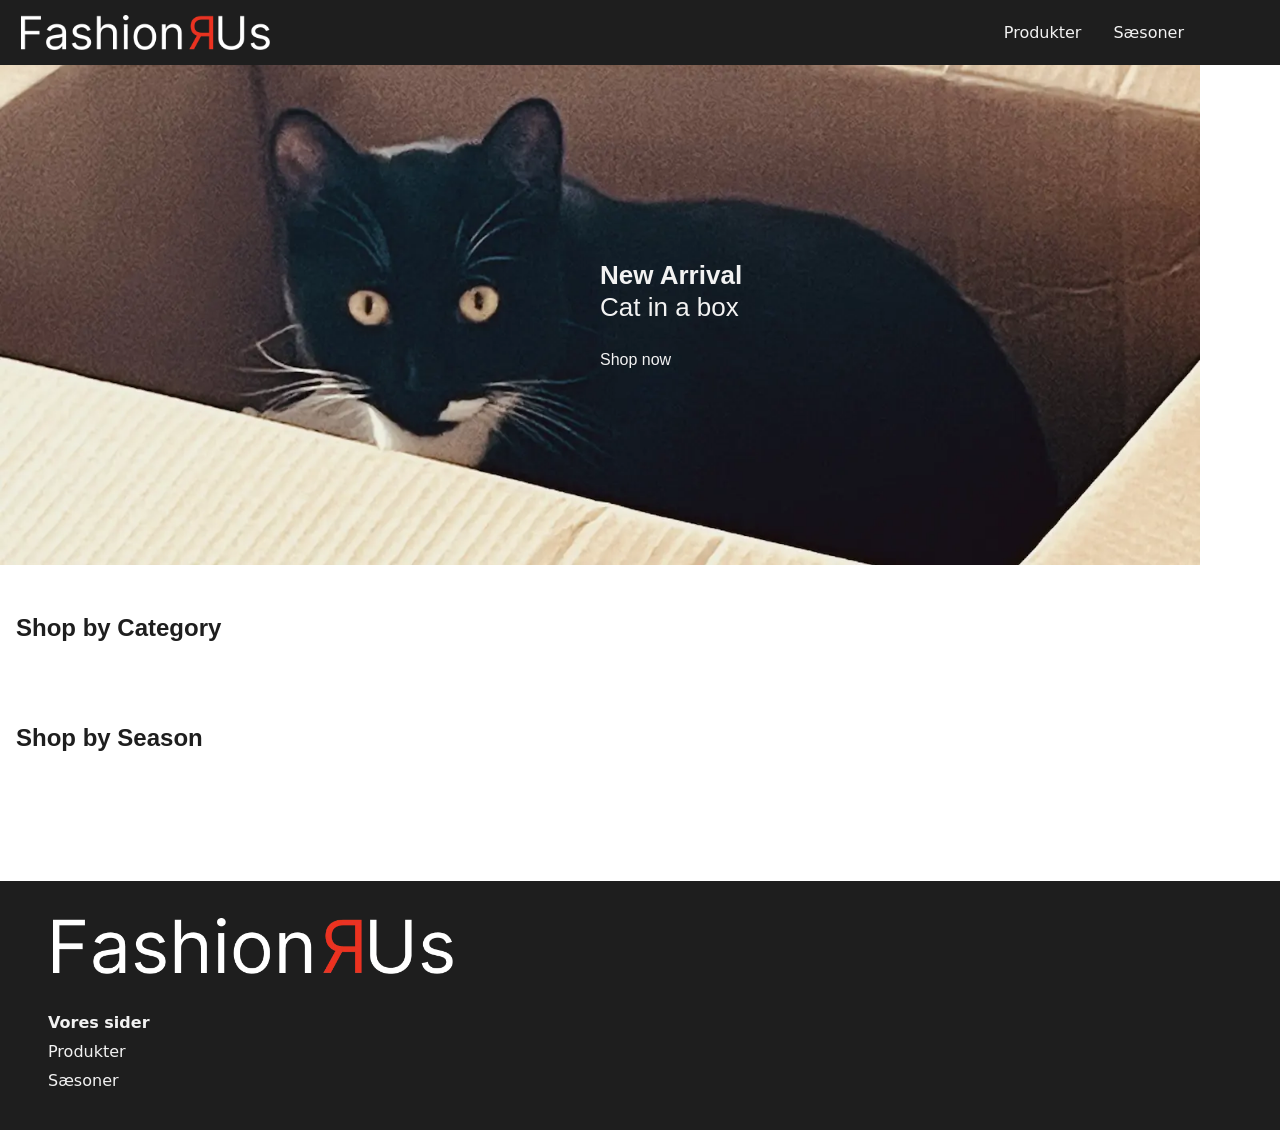
<file: index.html>
<!doctype html>
<html lang="da">
  <head>
    <meta charset="UTF-8" />
    <meta name="viewport" content="width=device-width, initial-scale=1.0" />
    <link rel="stylesheet" href="general.css" />
    <link rel="preconnect" href="https://fonts.googleapis.com" />
    <link rel="preconnect" href="https://fonts.gstatic.com" crossorigin />
    <link href="https://fonts.googleapis.com/css2?family=Righteous&display=swap" rel="stylesheet" />
    <link rel="apple-touch-icon" sizes="180x180" href="favicon/apple-touch-icon.png" />
    <link rel="icon" type="image/png" sizes="32x32" href="favicon/favicon-32x32.png" />
    <link rel="icon" type="image/png" sizes="16x16" href="favicon/favicon-16x16.png" />
    <link rel="manifest" href="favicon/site.webmanifest" />
    <script src="index.js" defer></script>
    <script src="menu.js" defer></script>
    <title>Forside</title>
  </head>

  <body>
    <header>
      <nav class="header-content">
        <div class="logo">
          <a href="index.html"> <img src="imgs/logo.webp" alt="placeholder logo" /></a>
        </div>
        <button class="menuikon" aria-label="open mobile menu">
          <span class="topline"></span>
          <span class="middleline"></span>
          <span class="bottomline"></span>
        </button>
        <ul class="menu">
          <li><a href="produktliste.html">Produkter</a></li>
          <li><a href="index.html">Sæsoner</a></li>
        </ul>
      </nav>
    </header>

    <main>
      <section class="section-container">
        <a href="produktliste.html">
          <div class="hero-picture">
            <h1 class="hero-txt">
              <strong>New Arrival</strong> <br />
              Cat in a box
            </h1>
            <br />
            <p class="hero-p">Shop now</p>
          </div>
        </a>
        <h2>Shop by Category</h2>
        <article id="categories_list" class="category-list-container autofit">
          <!-- <a class="display" href="produktliste.html">Womens</a> -->
        </article>
        <h2>Shop by Season</h2>
        <article id="seasons_list" class="category-list-container">
          <!-- <a class="display" href="produktliste.html">Spring</a> -->
        </article>
      </section>
    </main>

    <footer>
      <nav class="footer-content">
        <div class="logo">
          <a href="index.html"> <img src="imgs/logo.webp" alt="placeholder logo" /></a>
        </div>
        <ul>
          <li>
            <p><strong>Vores sider</strong></p>
          </li>
          <li><a href="produktliste.html">Produkter</a></li>
          <li><a href="produktliste.html">Sæsoner</a></li>
        </ul>
      </nav>
    </footer>
  </body>
</html>
</file>
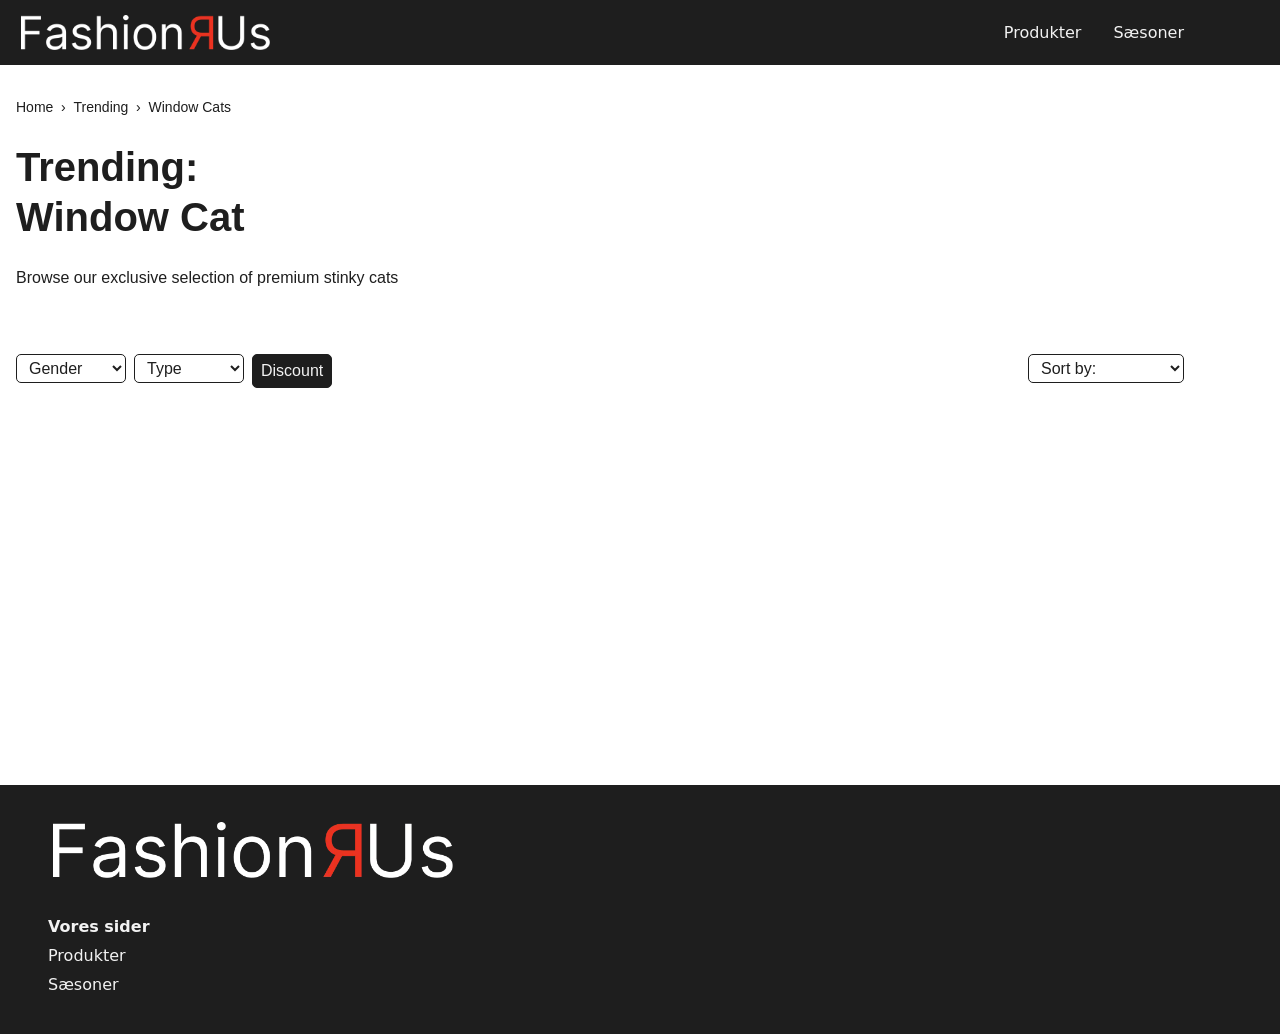
<file: produktliste.html>
<!doctype html>
<html lang="da">
  <head>
    <meta charset="UTF-8" />
    <meta name="viewport" content="width=device-width, initial-scale=1.0" />
    <link rel="stylesheet" href="general.css" />
    <link rel="preconnect" href="https://fonts.googleapis.com" />
    <link rel="preconnect" href="https://fonts.gstatic.com" crossorigin />
    <link href="https://fonts.googleapis.com/css2?family=Allerta+Stencil&display=swap" rel="stylesheet" />
    <link rel="apple-touch-icon" sizes="180x180" href="favicon/apple-touch-icon.png" />
    <link rel="icon" type="image/png" sizes="32x32" href="favicon/favicon-32x32.png" />
    <link rel="icon" type="image/png" sizes="16x16" href="favicon/favicon-16x16.png" />
    <link rel="manifest" href="favicon/site.webmanifest" />
    <script src="menu.js" defer></script>
    <script src="list.js" defer></script>
    <title>Produktliste</title>
  </head>

  <body>
    <header>
      <nav class="header-content">
        <div class="logo">
          <a href="index.html"> <img src="imgs/logo.webp" alt="placeholder logo" /></a>
        </div>
        <button class="menuikon" aria-label="open mobile menu">
          <span class="topline"></span>
          <span class="middleline"></span>
          <span class="bottomline"></span>
        </button>
        <ul class="menu">
          <li><a href="produktliste.html">Produkter</a></li>
          <li><a href="index.html">Sæsoner</a></li>
        </ul>
      </nav>
    </header>

    <main>
      <section class="section-container">
        <article class="intro-txt">
          <div class="breadcrumbs">
            <a href="/">Home &nbsp;&#8250;&nbsp;&nbsp;</a>
            <a href="produktliste.html"> Trending &nbsp;&#8250;&nbsp;&nbsp;</a>
            <p class="current">Window Cats</p>
          </div>
          <h1 class="productheader">Trending: <br />Window Cat</h1>
          <p>Browse our exclusive selection of premium stinky cats</p>
        </article>
        <section class="filter-and-sort">
          <div class="filters">
            <select name="genders" id="genders" class="genders">
              <option class="name" value="genders">Gender</option>
              <option data-filter="Women" class="inline-btn" value="genders">Women</option>
              <option data-filter="Men" class="inline-btn" value="genders">Men</option>
              <option data-filter="Unisex" class="inline-btn" value="genders">Unisex</option>
              <option data-filter="All" class="inline-btn" value="genders">Show All</option>
            </select>
            <select name="types" id="types" class="types">
              <option class="name" value="types">Type</option>
              <option data-filter="Sports" class="inline-btn" value="types">Sports</option>
              <option data-filter="Casual" class="inline-btn" value="types">Casual</option>
              <option data-filter="All" class="inline-btn" value="types">Show All</option>
            </select>
            <button data-filter="Discount" class="sale">Discount</button>
          </div>
          <select name="sorting" id="sorting" class="sorting">
            <option class="name" value="sorting">Sort by:</option>
            <option class="inline-btn low-high" value="sorting">Low to high</option>
            <option class="inline-btn high-low" value="sorting">High to low</option>
            <option class="inline-btn alphabetical" value="sorting">Alphabetical A-Z</option>
            <option data-filter="soldout" class="inline-btn in-stock" value="sorting">In stock</option>
            <option class="inline-btn default" value="sorting">Default</option>
          </select>
        </section>
        <div class="product-list-container">
          <!-- <a class="product" href="produkt.html">
            <div class="product-img">
              <img src="imgs/3.webp" alt="placeholder" />
              <p class="soldout-tag">Sold Out</p>
            </div>
            <p><strong>Sleepy cat</strong></p>
            <p>Exhausted-tongue-out sleepy cat</p>
            <div class="prices">
              <p class="price"><strong>899,00 kr</strong></p>
              <p class="new-price"></p>
            </div>
            <p class="discount-tag"></p>
          </a>

          <a class="product discount" href="produkt.html">
            <div class="product-img">
              <img src="imgs/6.webp" alt="placeholder" />
              <p class="soldout-tag">Sold Out</p>
            </div>
            <p><strong>Suspiciously round cat</strong></p>
            <p>Propably full of bugs and hairties</p>
            <div class="prices">
              <p class="price">749,00 kr</p>
              <p class="new-price"><strong>599,00 kr</strong></p>
            </div>
            <p class="discount-tag">20%</p>
          </a>

          <a class="product soldout" href="produkt.html">
            <div class="product-img">
              <img src="imgs/5.webp" alt="placeholder" />
              <p class="soldout-tag">Sold Out</p>
            </div>
            <p><strong>Stinky and suspicious old cat</strong></p>
            <p>He knows someone farted, it was him, but he has dementia</p>
            <div class="prices">
              <p class="price"><strong>1.199,00 kr</strong></p>
              <p class="new-price"></p>
            </div>
            <p class="discount-tag"></p>
          </a>

          <a class="product discount soldout" href="produkt.html">
            <div class="product-img">
              <img src="imgs/4.webp" alt="placeholder" />
              <p class="soldout-tag">Sold Out</p>
            </div>
            <p><strong>Goodest boy</strong></p>
            <p>Best boy - now available in sitting position</p>
            <div class="prices">
              <p class="price">2349,00 kr</p>
              <p class="new-price"><strong>1761,75 kr</strong></p>
            </div>
            <p class="discount-tag">25%</p>
          </a> -->
        </div>
      </section>
    </main>

    <footer>
      <nav class="footer-content">
        <div class="logo">
          <a href="index.html"> <img src="imgs/logo.webp" alt="placeholder logo" /></a>
        </div>
        <ul>
          <li>
            <p><strong>Vores sider</strong></p>
          </li>
          <li><a href="produktliste.html">Produkter</a></li>
          <li><a href="produktliste.html">Sæsoner</a></li>
        </ul>
      </nav>
    </footer>
  </body>
</html>
</file>
<file: general.css>
:root {
  --color-black900: #1e1e1e;
  --color-black800: #313131;
  --color-black700: #444444;
  --color-white50: #f2f2f2;
}
/**************************CSS Reset**************************/
*,
::before,
::after {
  box-sizing: border-box;
  margin: 0;
  padding: 0;
}

html {
  interpolate-size: allow-keywords;
  font-family: system-ui, sans-serif;
  line-height: 1.5;
  -webkit-font-smoothing: antialiased;
}

h1,
h2 {
  line-height: 1.25;
}

p,
li {
  text-wrap: pretty;
}

img,
svg {
  display: block;
  width: 100%;
  height: auto;
}

label {
  display: block;
}

input,
button,
textarea,
select {
  font: inherit;
  color: inherit;
  background-color: transparent;
  font-size: max(1em, 16px);
}

textarea {
  resize: none;
  min-height: 4lh;
}

legend {
  padding: 0;
}

select,
::picker(select) {
  appearance: base-select;
}
/************************************************************/
body {
  justify-items: center;
}
main {
  max-width: 1200px;
  color: var(--color-black900);
  font-family: sans-serif;
  min-height: 80vh;
  width: 100%;
}
h1 {
  font-size: 40px;
  padding: 0 1rem;
}
.display {
  font-family: "Righteous";
  font-size: 20px;
  text-transform: uppercase;
  letter-spacing: 10%;
}
a {
  text-decoration: none;
  color: var(--color-white50);
}
/*************************** HEADER *************************/
header {
  background-color: var(--color-black900);
  color: var(--color-white50);
  height: 65px;
  z-index: 999;
  width: 100%;
}
.header-content {
  max-width: 1200px;
  width: 100%;
  justify-self: center;
  display: flex;
  height: 100%;
  justify-content: space-between;
  align-items: center;
  padding-inline: 1rem;
  gap: 2rem;
  img {
    max-height: 35px;
  }
}
.logo {
  padding: 5px;
  width: fit-content;
}
.menu {
  display: none;
  list-style: none;
  z-index: 999;
}
.menuikon {
  display: grid;
  gap: 8px;
  border: none;
  cursor: pointer;
  padding: 10px;
  place-items: center;
}
.topline,
.middleline,
.bottomline {
  display: block;
  width: 25px;
  height: 2px;
  background-color: var(--color-white50);
  transition:
    0.3s ease-out,
    color linear 0.01s;
}
/* Mobilmenu åben */
nav.menuopen .menu {
  position: absolute;
  top: 65px;
  right: 0;
  width: 100%;
  background-color: var(--color-black900);
  display: grid;
  padding-block: 1rem;
  li {
    padding: 1rem 3rem;
  }
}
.menuikon.menuopen .topline {
  transform: rotate(135deg) translate(3px, -4px);
}
.menuikon.menuopen .middleline {
  display: none;
}
.menuikon.menuopen .bottomline {
  transform: rotate(225deg) translate(3px, 4px);
}
/* vw700+ */
@media (min-width: 700px) {
  .menuikon {
    display: none;
  }
  .menu {
    display: flex;
    gap: 2rem;
  }
  .section-container .autofit {
    grid-template-columns: repeat(auto-fit, minmax(300px, 1fr));
  }
}
/********************** FORSIDE ********************************/
.hero-picture {
  background: url("imgs/heroimg.webp") no-repeat;
  background-position: center;
  background-size: cover;
  color: var(--color-white50);
  height: 500px;
  align-content: center;
  margin-bottom: 2rem;
}
h1.hero-txt {
  font-size: 26px;
  font-weight: 400;
  margin-left: 50%;
  padding: 0;
}
p.hero-p {
  margin-left: 50%;
}
.section-container {
  display: grid;
  gap: 1rem;
  padding-bottom: 4rem;
  h2 {
    padding-inline: 1rem;
  }
}
.category-list-container {
  display: grid;
  grid-template-columns: 1fr 1fr;
  gap: 0.5rem;
  margin-bottom: 3rem;
  * {
    display: block;
    color: var(--color-white50);
    text-decoration: none;
    height: 70px;
    text-align: center;
    align-content: center;
    background-color: var(--color-black800);
  }
  *:hover {
    background-color: var(--color-black900);
  }
}
/********************* PRODUKTLISTE ****************************/
.intro-txt {
  display: grid;
  gap: 1.5rem;
  padding-block: 2rem 3rem;
  p {
    padding-inline: 1rem;
  }
}
.product-list-container {
  display: grid;
  grid-template-columns: repeat(auto-fill, minmax(155px, 1fr));
  grid-template-rows: auto auto 1fr auto 1fr;
  gap: 0.5rem;
  padding-inline: 1rem;
  p {
    font-family: "Gill Sans", "Gill Sans MT", Calibri, "Trebuchet MS", sans-serif;
  }
  a {
    display: block;
    color: var(--color-black900);
  }
}
@media (min-width: 520px) {
  .product-list-container {
    grid-template-columns: repeat(auto-fill, minmax(230px, 1fr));
  }
}
.product {
  display: grid;
  position: relative;
  grid-template-rows: subgrid;
  grid-row: span 5;
  height: 100%;
}
.prices {
  display: flex;
  gap: 0.5rem;
  padding-block: 0.25rem 0.5rem;
  font-weight: 600;
}
.discount {
  position: relative;
  .discount-tag {
    display: block;
    position: absolute;
    top: 20px;
    padding: 0.25rem 0.5rem;
    font-weight: 600;
    color: var(--color-white50);
    background-color: rgb(216, 0, 0);
  }
  .new-price {
    display: block;
    color: rgb(216, 0, 0);
    font-weight: 600;
  }
  .price {
    text-decoration: line-through;
    font-weight: 400;
  }
}
.soldout-tag {
  display: none;
}
.discount-tag {
  display: none;
}
.new-price {
  display: none;
}
.product-img {
  position: relative;
}
.product-imgs {
  position: relative;
  height: min-content;
  .soldout-tag {
    left: 88px;
  }
}
.soldout .soldout-tag {
  display: block;
  position: absolute;
  bottom: 2px;
  height: min-content;
  width: fit-content;
  padding: 0.25rem 0.5rem;
  color: var(--color-white50);
  background-color: var(--color-black900);
}
.soldout img {
  filter: brightness(50%);
}

.filter-and-sort {
  display: grid;
  grid-template-columns: repeat(auto-fit, minmax(0, auto));
  gap: 0.5rem;
  padding-inline: 1rem;
  padding-bottom: 1rem;
}
.filter-and-sort select,
.sale {
  display: flex;
  gap: 1rem;
  border: 1px solid var(--color-black900);
  padding: 0.25rem 0.5rem;
  border-radius: 5px;
  height: fit-content;
  cursor: pointer;
}
.filters select {
  width: 110px;
}
.filter-and-sort select:open .name {
  display: none;
}
.filter-and-sort ::picker(select) {
  padding-block: 0.5rem;
  width: 200px;
}
.filter-and-sort :checked {
  background-color: var(--color-black800);
  color: var(--color-white50);
}
.filter-and-sort ::checkmark {
  display: none;
}
.inline-btn {
  border: none;
  padding: 0.5rem 1rem;
}
.filters {
  display: grid;
  grid-template-columns: repeat(auto-fit, minmax(auto, 110px));
  gap: 0.5rem;
  max-width: 385px;
}
#sorting {
  place-self: start end;
}
.sale {
  color: var(--color-white50);
  font-weight: 500;
  background-color: var(--color-black900);
  width: fit-content;
}
.sale:hover {
  background-color: rgb(216, 0, 0);
  border-color: rgb(216, 0, 0);
}
.active {
  background-color: var(--color-black700);
}
.active:hover {
  background-color: var(--color-black900);
  border-color: var(--color-black900);
}
/******************** PRODUKT *******************************/
.no-gap {
  gap: 0;
}
.breadcrumbs {
  display: flex;
  font-size: 14px;
  padding-inline: 1rem;
  a {
    color: var(--color-black900);
  }
  a:hover {
    color: rgb(216, 0, 0);
  }
  p {
    padding: 0;
  }
}
.product-container {
  display: grid;
  grid-template-columns: repeat(auto-fit, minmax(350px, 1fr));
  row-gap: 1rem;
}
.product-imgs {
  display: grid;
  grid-template-columns: min-content auto;
  gap: 1rem;
  padding-inline: 1rem;
  .discount-tag {
    left: 88px;
  }
}
.product-imgs-options {
  display: grid;
  height: min-content;
  gap: 1rem;
  img {
    max-height: 75px;
    width: auto;
    cursor: pointer;
  }
}
.product-info {
  display: grid;
  position: relative;
  gap: 1rem;
  height: min-content;
  padding-inline: 1rem;
  h2 {
    padding: 0;
  }
  .prices {
    font-size: 20px;
  }
  select {
    border-radius: 0;
    padding: 0.5rem 1rem;
    height: fit-content;
    cursor: pointer;
    ::checkmark {
      display: none;
    }
    option {
      padding: 0.25rem 0.5rem;
    }
    :checked {
      background-color: rgba(0, 0, 0, 0.171);
    }
  }
}
.color-options {
  display: grid;
  grid-template-columns: repeat(5, 1fr);
  column-gap: 0.5rem;
  width: min-content;
  img {
    max-height: 75px;
    width: auto;
  }
  p {
    grid-column: 1 / -1;
  }
}
a.add-to-basket {
  display: block;
  height: 44px;
  font-weight: 700;
  text-transform: uppercase;
  text-align: center;
  align-content: center;
  background-color: var(--color-black800);
}
a.add-to-basket:hover {
  background-color: var(--color-black900);
}

.desAcc {
  padding: 0.5rem 0.75rem;
  background-color: #e3e3e3;
  align-self: center;
  ::marker {
    content: "";
  }
}
/******************** FOOTER *******************************/
footer {
  background-color: var(--color-black900);
  color: var(--color-white50);
  padding: 2rem 3rem;
  width: 100%;
  img {
    max-width: 400px;
  }
  a {
    color: var(--color-white50);
    text-decoration: none;
  }
  li {
    list-style: none;
    padding-bottom: 5px;
  }
}
.footer-content {
  display: grid;
  gap: 2rem;
  max-width: 1200px;
  width: 100%;
  justify-self: center;
}
</file>
